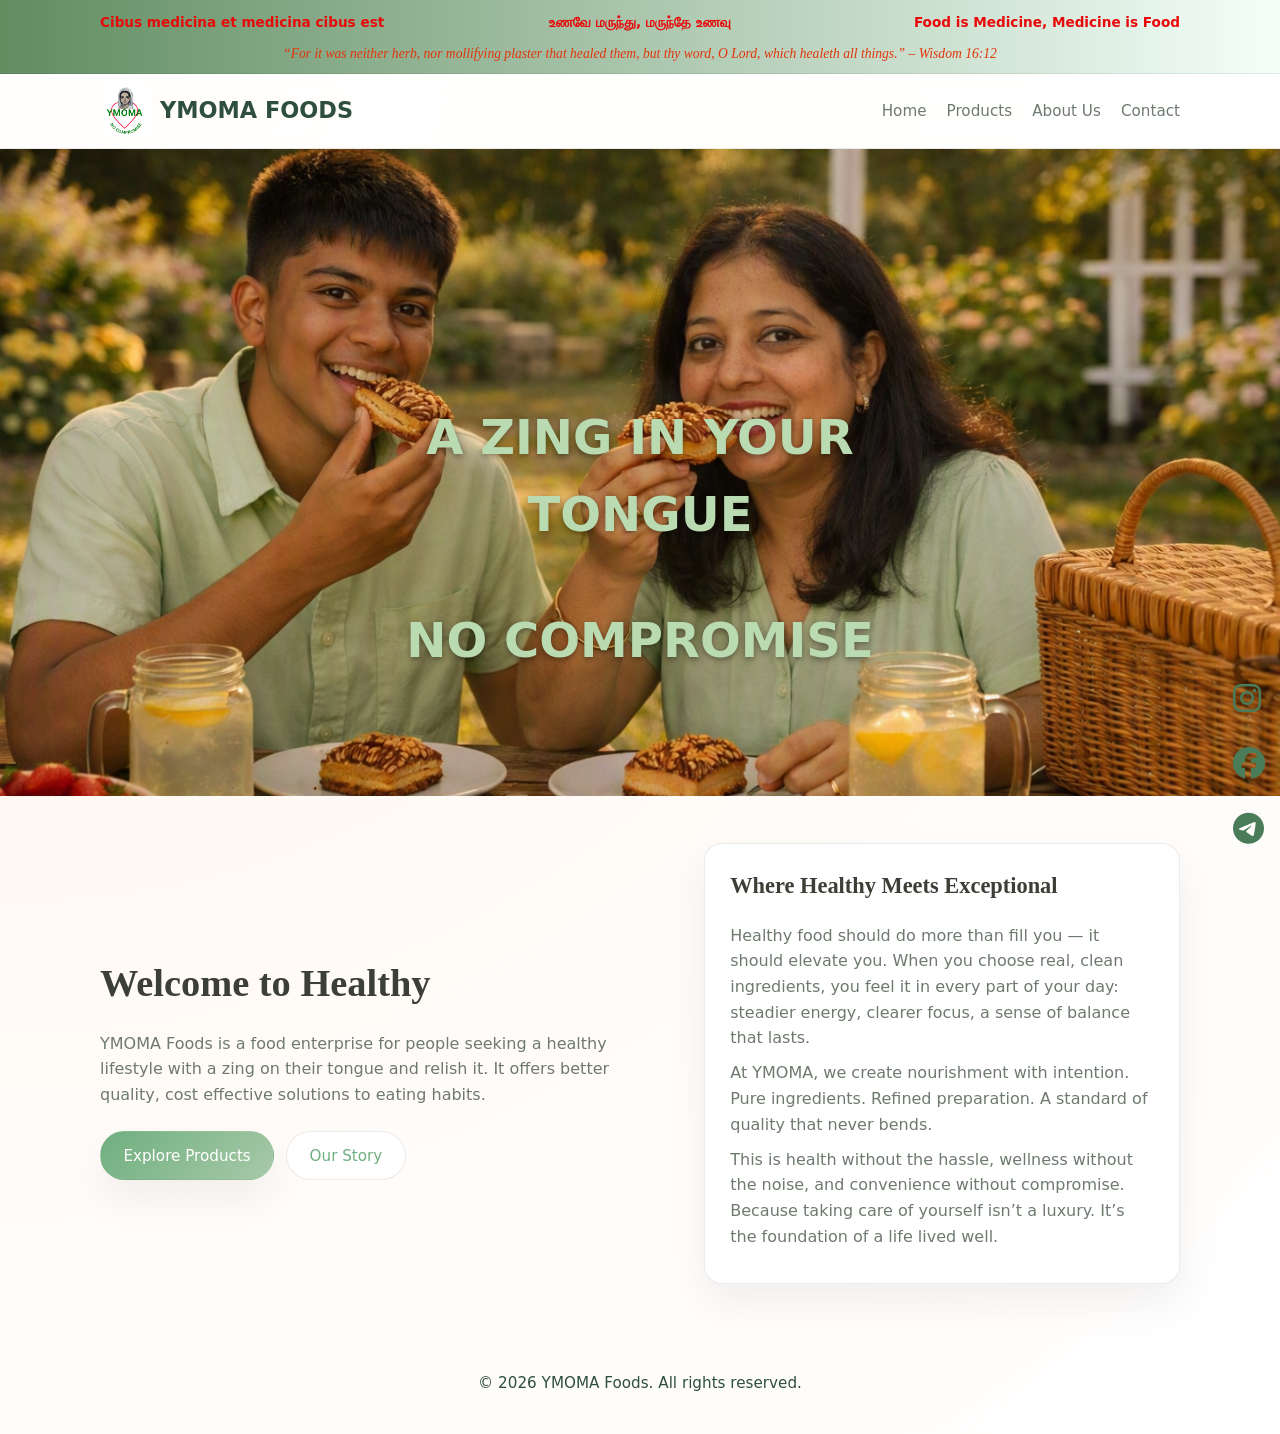
<file: index.html>
<!DOCTYPE html>
<html lang="en">
<head>
  <meta charset="UTF-8" />
  <title>YMOMA FOODS</title>
  <meta name="viewport" content="width=device-width, initial-scale=1" />
  <link rel="stylesheet" href="styles.css" />
  <link rel="stylesheet" href="https://cdnjs.cloudflare.com/ajax/libs/font-awesome/6.5.0/css/all.min.css">

</head>
<body class="home">
  <!-- Top bar -->
  <header class="top-bar">
    <div class="top-bar-inner">
    <div class="top-bar-tagline">
        <span class="tag-left">Cibus medicina et medicina cibus est</span>
        <span class="tag-center">உணவே மருந்து, மருந்தே உணவு</span>
        <span class="tag-right">Food is Medicine, Medicine is Food</span>
    </div>
    <span class="top-bar-verse">
        “For it was neither herb, nor mollifying plaster that healed them,
        but thy word, O Lord, which healeth all things.” – Wisdom 16:12
    </span>
    </div>
  </header>

  

  <!-- Navigation -->
  <nav class="nav">
    <div class="nav-inner">
      <div class="nav-brand">
        <img src="images/icons/YMOMA.png" alt="YMOMA Foods Logo" class="nav-logo-img">
        <a href="index.html" class="nav-logo-text">YMOMA FOODS</a>
      </div>
      
      <button class="nav-toggle" aria-label="Toggle navigation">
        <span></span><span></span><span></span>
      </button>
      <ul class="nav-links">
        <li><a href="index.html">Home</a></li>
        <li><a href="products.html">Products</a></li>
        <li><a href="about.html">About Us</a></li>
        <li><a href="contact.html">Contact</a></li>
      </ul>
    </div>
  </nav>

  <div class="social-media-side">
  <a href="https://instagram.com/ymomafoods"><i class="fa-brands fa-instagram"></i></a>
  <a href="https://www.facebook.com/share/1C431CMfTh/"><i class="fa-brands fa-facebook"></i></a>
  <a href="https://t.me/ymomafoods"><i class="fa-brands fa-telegram"></i></a>
</div>


  <div class="site-banner">
  <div class="banner-image">
    
     <!-- Desktop banner -->
    
     <img src="images/AI/banner.png" alt="YMOMA Banner" class="banner-desktop">
  

   

    <div class="banner-text">A ZING IN YOUR TONGUE</div>
    <div class="banner-text1">NO COMPROMISE</div>
  </div>
</div>


  <!-- Hero section -->
  <main>
    <section class="hero">
      <div class="hero-content">
        <h1 class="hero-title">Welcome to Healthy</h1>
        <p class="hero-text">
          YMOMA Foods is a food enterprise for people seeking a healthy lifestyle
          with a zing on their tongue and relish it. It offers better quality,
          cost effective solutions to eating habits.
        </p>
        <div class="hero-cta">
          <a href="products.html" class="btn-primary">Explore Products</a>
          <a href="about.html" class="btn-secondary">Our Story</a>
        </div>
      </div>
      <div class="hero-visual">
        <div class="hero-card">
          <h2>Where Healthy Meets Exceptional</h2>
          <p>
            Healthy food should do more than fill you — it should elevate you.
            When you choose real, clean ingredients, you feel it in every part
            of your day: steadier energy, clearer focus, a sense of balance that lasts.
          </p>
          <p>
            At YMOMA, we create nourishment with intention. Pure ingredients.
            Refined preparation. A standard of quality that never bends.
          </p>
          <p>
            This is health without the hassle, wellness without the noise,
            and convenience without compromise. Because taking care of yourself
            isn’t a luxury. It’s the foundation of a life lived well.
          </p>
        </div>
      </div>
    </section>

   
  </main>

  <!-- Footer -->
  <footer class="footer">
    <p>© 2026 YMOMA Foods. All rights reserved.</p>
  </footer>

  <script src="script.js"></script>
</body>
</html>
</file>
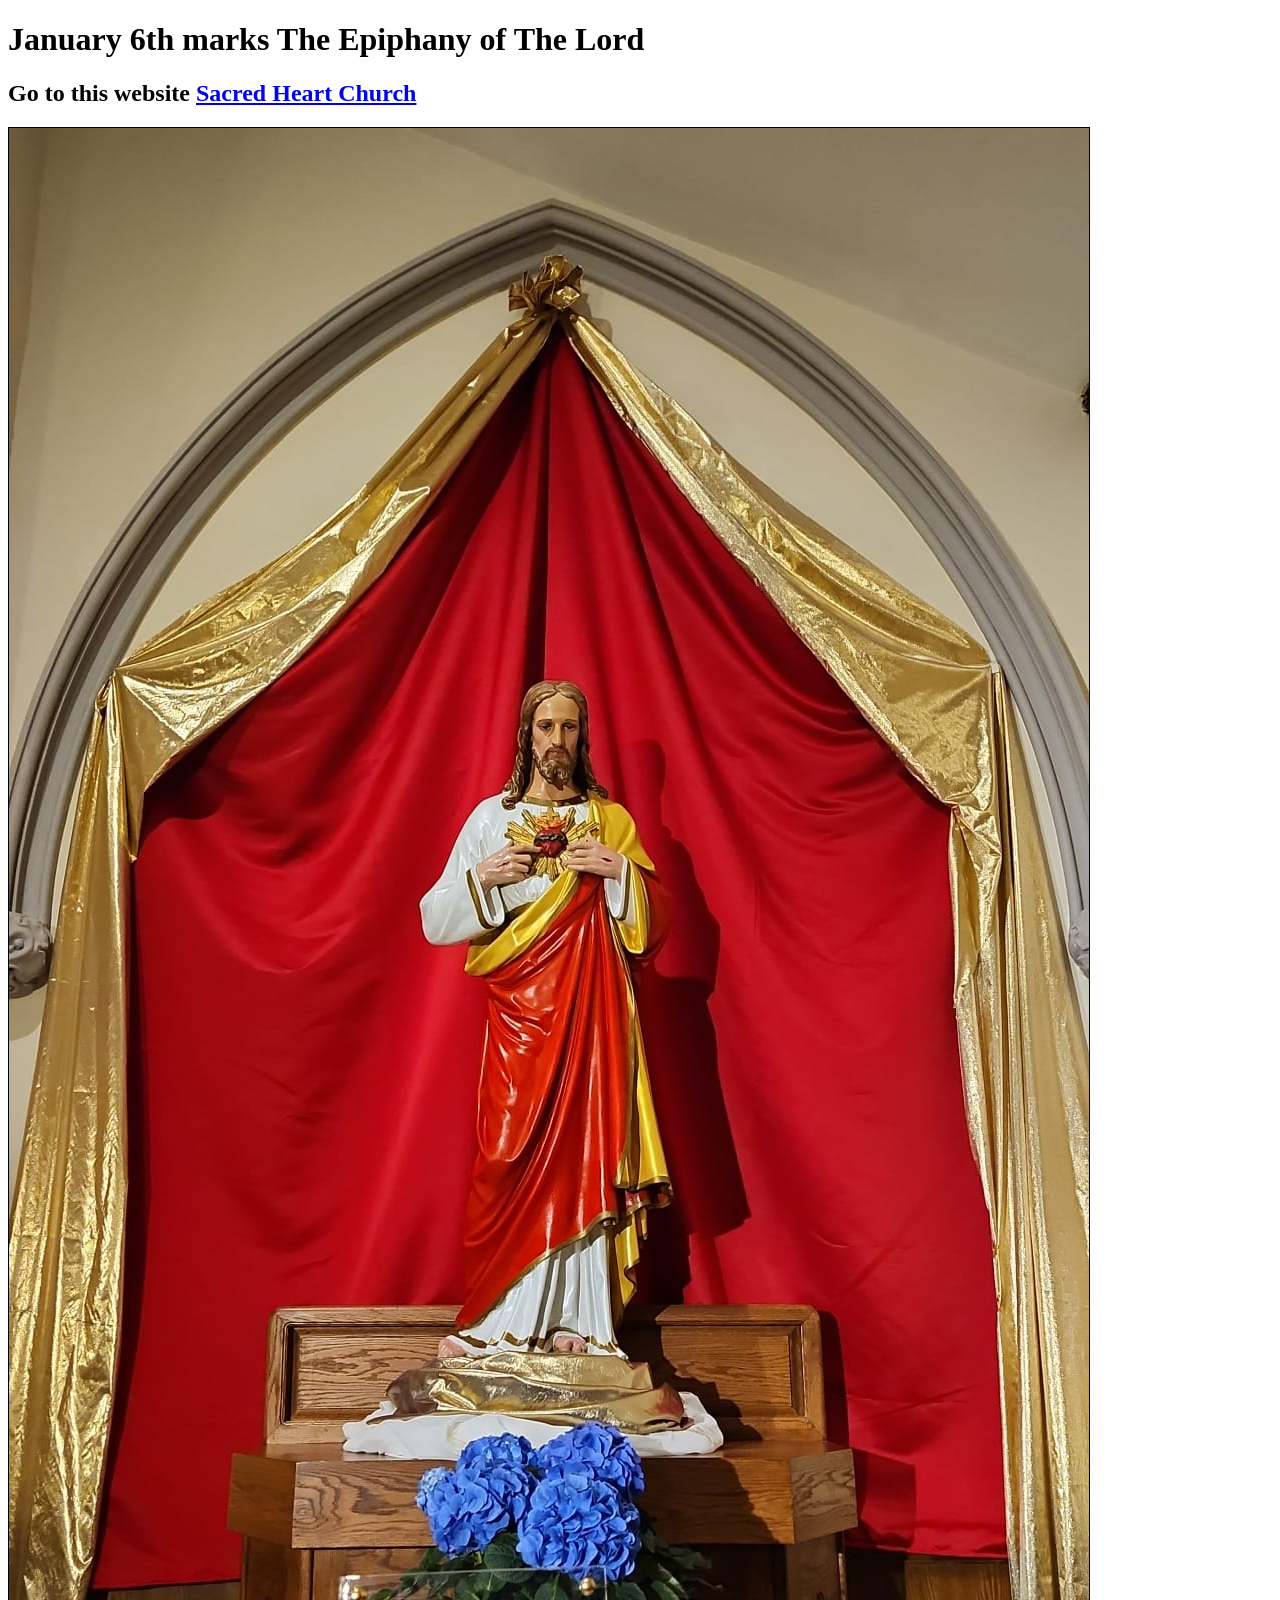
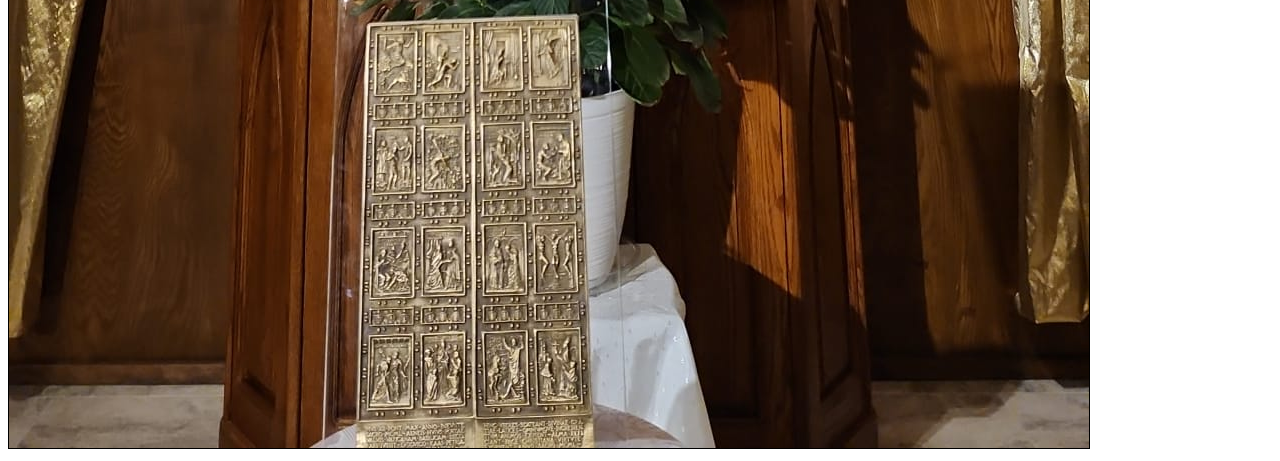
<file: index1.html>
<!DOCTYPE html>
<html>
    <head>
        <meta charset="utf-8">
        <meta name = "viewport" content="width=device-width, initial-scale=1">
        <title>Yeshua is King</title>
</head>
<body>

<h1><b> January 6th marks The Epiphany of The Lord </b></h1>

<h2>Go to this website <a href="https://www.sacredheartbrant.ca" target=" blank">Sacred Heart Church</a></h2>

<img src="SacredHeart.jpg" border = "1">
</body>








</html>
</file>
<file: styles.css>
:root {
  --bg-main: #FFF9F0;
  --bg-card: #FFFFFF;
  --bg-accent: #E8F4E8;
  --bg-accent-soft: #F4FFF4;

  --text-main: #3B3F36;
  --text-muted: #6F7A6F;

  --accent-primary: #6FAF7F;
  --accent-secondary: #A8C9A8;

  --border-soft: rgba(0, 0, 0, 0.08);
  --shadow-soft: 0 18px 40px rgba(0, 0, 0, 0.06);

  --radius-lg: 18px;
  --radius-md: 12px;
  --radius-sm: 8px;

  --max-width: 1120px;

  --font-sans: system-ui, -apple-system, BlinkMacSystemFont, "Segoe UI", sans-serif;
  --font-serif: "Georgia", "Times New Roman", serif;
}

/* Reset */
*,
*::before,
*::after {
  box-sizing: border-box;
}

html, body {
  margin: 0;
  padding: 0;
}

body {
  font-family: var(--font-sans);
  background: radial-gradient(circle at top left, #fff3e6 0, #fff9f4 40%, #ffffff 100%);
  color: var(--text-main);
  line-height: 1.6;
}

/* Top bar */
.top-bar {
  background: linear-gradient(90deg, #618d61, #F4FFF9);
  color: var(--text-main);
  font-size: 0.85rem;
  border-bottom: 1px solid var(--border-soft);
}

.top-bar-inner {
  max-width: var(--max-width);
  margin: 0 auto;
  padding: 0.5rem 1.25rem;
  display: flex;
  flex-direction: column;
  align-items: center;
  text-align: center;
  gap: 0.35rem;
}

.top-bar-tagline {
  display: grid;
  grid-template-columns: 1fr 1fr 1fr;
  width: 100%;
  max-width: var(--max-width);
  padding: 0.25rem 0;
  color: rgb(231, 9, 9);
}

.tag-left { text-align: left; font-weight: 600; }
.tag-center { text-align: center; font-weight: 600; }
.tag-right { text-align: right; font-weight: 600; }

.top-bar-verse {
  font-style: italic;
  font-family: var(--font-serif);
  color: rgb(224, 54, 11);
}

/* Navigation */
.nav {
  background: rgba(255, 255, 255, 0.9);
  backdrop-filter: blur(12px);
  border-bottom: 1px solid var(--border-soft);
  position: sticky;
  top: 0;
  z-index: 20;
}

.nav-inner {
  max-width: var(--max-width);
  margin: 0 auto;
  padding: 0.75rem 1.25rem;
  display: flex;
  align-items: center;
  justify-content: space-between;
}

.nav-brand {
  display: flex;
  align-items: center;
  gap: 10px;
}

.nav-logo-img {
  width: 50px;
  height: 50px;
  object-fit: contain;
}

.nav-logo-text {
  font-size: 1.4rem;
  font-weight: 700;
  color: #2f4f3e;
  text-decoration: none;
}

.nav-links {
  list-style: none;
  display: flex;
  gap: 1.25rem;
  margin: 0;
  padding: 0;
}

.nav-links a {
  text-decoration: none;
  color: var(--text-muted);
  font-size: 0.95rem;
  position: relative;
  padding-bottom: 0.2rem;
}

.nav-links a::after {
  content: "";
  position: absolute;
  left: 0;
  bottom: 0;
  width: 0;
  height: 2px;
  background: linear-gradient(90deg, var(--accent-primary), var(--accent-secondary));
  transition: width 0.2s ease;
}

.nav-links a:hover::after,
.nav-links a.active::after {
  width: 100%;
}

.nav-toggle {
  display: none;
  background: none;
  border: none;
  padding: 0.25rem;
  cursor: pointer;
}

.nav-toggle span {
  display: block;
  width: 20px;
  height: 2px;
  background: var(--text-main);
  margin: 4px 0;
  border-radius: 999px;
}

/* ============================
   BANNER — CLEAN FINAL VERSION
   ============================ */

.site-banner {
  position: relative;
  width: 100%;
  overflow: hidden;
  height: 260px; /* inner page default */
}

body.home .site-banner {
  height: auto;
  overflow: visible;
}

.banner-image {
  position: relative;
  width: 100%;
  height: 100%;
}

.banner-image img {
  width: 100%;
  height: 100%;
  object-fit: cover;
  object-position: center bottom;
}

body.home .banner-image img {
  height: auto;
  object-fit: contain;
  object-position: center;
}

/* Overlay text */
.banner-text {
  position: absolute;
  top: 50%;
  left: 50%;
  transform: translate(-50%, -50%);
  color: rgb(186, 219, 177);
  font-size: 3rem;
  font-weight: 800;
  text-shadow: 0 2px 6px rgba(0, 0, 0, 0.4);
  text-align: center;
  z-index: 2;
}

.banner-text1,
.banner-text2 {
  position: absolute;
  top: 75%;
  left: 50%;
  transform: translate(-50%, -50%);
  color: rgb(186, 219, 177);
  font-size: 3rem;
  font-weight: 800;
  text-shadow: 0 2px 6px rgba(0, 0, 0, 0.4);
  text-align: center;
  z-index: 2;
}

/* ============================
   MOBILE — FINAL FIX
   ============================ */
@media (max-width: 768px) {

  body.home .site-banner {
    height: auto !important;
    overflow: visible !important;
  }

  body:not(.home) .site-banner {
    height: 180px !important;
    overflow: hidden !important;
  }

  body:not(.home) .banner-image {
    height: auto !important;
  }

 /* .banner-image img {
    height: 100%;
    object-fit: cover;
    object-position: center;
  }
    */

  .banner-text,
  .banner-text1,
  .banner-text2 {
    font-size: .85rem;
  }

  .banner-text {
    top: 32%;
  }

  .banner-text1,
  .banner-text2 {
    top: 48%;
  }
}


/* Product Card Images */
.card-image {
  width: 100%;
  margin: 1rem 0;
  display: flex;
  justify-content: center;
}

.card-image img {
  width: 100%;
  max-width: 350px;
  border-radius: 12px;
  box-shadow: 0 4px 12px rgba(0,0,0,0.08);
  object-fit: cover;
}

/* Hero */
.hero {
  max-width: var(--max-width);
  margin: 2.5rem auto 3rem;
  padding: 0 1.25rem;
  display: grid;
  grid-template-columns: minmax(0, 1.2fr) minmax(0, 1fr);
  gap: 2rem;
  align-items: center;
}

.hero-subtitle {
  text-transform: uppercase;
  letter-spacing: 0.12em;
  font-size: 0.8rem;
  color: var(--accent-primary);
  font-weight: 600;
}

.hero-title {
  font-size: 2.4rem;
  margin: 0.4rem 0 0.8rem;
  font-family: var(--font-serif);
}

.hero-text {
  color: var(--text-muted);
  max-width: 32rem;
}

.hero-cta {
  margin-top: 1.5rem;
  display: flex;
  flex-wrap: wrap;
  gap: 0.75rem;
}

.btn-primary,
.btn-secondary {
  display: inline-flex;
  align-items: center;
  justify-content: center;
  padding: 0.7rem 1.4rem;
  border-radius: 999px;
  font-size: 0.95rem;
  text-decoration: none;
  border: 1px solid transparent;
  cursor: pointer;
  transition: transform 0.15s ease, box-shadow 0.15s ease, background 0.15s ease;
}

.btn-primary {
  background: linear-gradient(135deg, var(--accent-primary), var(--accent-secondary));
  color: #ffffff;
  box-shadow: var(--shadow-soft);
}

.btn-primary:hover {
  transform: translateY(-1px);
  box-shadow: 0 22px 45px rgba(0, 0, 0, 0.08);
}

.btn-secondary {
  background: #ffffff;
  color: var(--accent-primary);
  border-color: var(--border-soft);
}

.btn-secondary:hover {
  background: #fff3e6;
}

/* Hero visual card */
.hero-visual {
  display: flex;
  justify-content: center;
}

.hero-card {
  background: #ffffff;
  border-radius: var(--radius-lg);
  padding: 1.5rem 1.6rem;
  box-shadow: var(--shadow-soft);
  border: 1px solid var(--border-soft);
}

.hero-card h2 {
  margin-top: 0;
  font-family: var(--font-serif);
  font-size: 1.4rem;
}

.hero-card p {
  margin: 0.6rem 0;
  color: var(--text-muted);
}

/* Page layout */
.page-main {
  max-width: var(--max-width);
  margin: 2.5rem auto 3rem;
  padding: 0 1.25rem;
}

.page-header h1 {
  font-family: var(--font-serif);
  font-size: 2rem;
  margin-bottom: 0.5rem;
}

.page-header p {
  color: var(--text-muted);
  max-width: 64rem;
}

/* Cards grid */
.cards-grid {
  margin-top: 2rem;
  display: grid;
  grid-template-columns: repeat(auto-fit, minmax(240px, 1fr));
  gap: 1.5rem;
}

.card {
  background: var(--bg-card);
  border-radius: var(--radius-md);
  padding: 1.25rem 1.4rem;
  box-shadow: var(--shadow-soft);
  border: 1px solid var(--border-soft);
}

.card h2 {
  margin-top: 0;
  font-size: 1.2rem;
  font-family: var(--font-serif);
}

.card p {
  color: var(--text-muted);
}

/* About Page Grid */
.about-grid {
  display: grid;
  grid-template-columns: repeat(auto-fit, minmax(280px, 1fr));
  gap: 2rem;
  margin-top: 2rem;
}

/* About Cards */
.about-card {
  background: #ffffff;
  padding: 2rem;
  border-radius: 14px;
  box-shadow: 0 4px 14px rgba(0,0,0,0.08);
  border-left: 6px solid #4a7c59;
}

.about-card h2 {
  margin-bottom: 1rem;
  font-size: 1.6rem;
  color: #2f4f3e;
}

.about-card p {
  line-height: 1.6;
  color: #444;
}

/* Contact Page */
.contact-wrapper {
  display: flex;
  justify-content: center;
  margin-top: 2rem;
}

.contact-box {
  background: #ffffff;
  padding: 2.5rem;
  border-radius: 14px;
  max-width: 500px;
  width: 100%;
  box-shadow: 0 4px 14px rgba(0,0,0,0.08);
  border-left: 6px solid #4a7c59;
  text-align: left;
}

.contact-box h2 {
  font-size: 1.8rem;
  margin-bottom: 1.5rem;
  color: #2f4f3e;
}

.contact-line {
  font-size: 1rem;
  margin-bottom: 0.8rem;
  color: #333;
}

.contact-note {
  margin-top: 1.5rem;
  font-size: 0.95rem;
  color: #555;
  line-height: 1.6;
}

/* Contact grid */
.grid-container {
  display: grid;
  grid-template-columns: repeat(auto-fit, minmax(220px, 1fr));
  gap: 2rem;
  margin: 2rem auto;
  max-width: 900px;
  text-align: center;
}

.grid-items {
  background: #ffffff;
  padding: 2rem;
  border-radius: 14px;
  box-shadow: 0 2px 10px rgba(0,0,0,0.08);
}

.grid-items h2 {
  font-size: 1.4rem;
  color: #2f4f3e;
}

.contact-icon {
  width: 60px;
  height: 60px;
}

/* Social media */
.social-media {
  margin-top: 2rem;
  text-align: center;
}

.social-media a {
  margin: 0 10px;
  font-size: 2rem;
  color: #4a7c59;
  text-decoration: none;
}

.social-media a:hover {
  color: #2f4f3e;
}

/* Responsive nav */
@media (max-width: 768px) {
  .top-bar-inner {
    flex-direction: column;
    align-items: flex-start;
  }

  .hero {
    grid-template-columns: minmax(0, 1fr);
  }

  .hero-visual {
    margin-top: 1.5rem;
  }

  .two-column {
    grid-template-columns: minmax(0, 1fr);
  }

  .nav-toggle {
    display: inline-block;
  }

  .nav-links {
    position: absolute;
    top: 100%;
    right: 0;
    left: 0;
    background: #ffffff;
    flex-direction: column;
    padding: 0.75rem 1.25rem 1rem;
    gap: 0.75rem;
    border-bottom: 1px solid var(--border-soft);
    box-shadow: 0 12px 30px rgba(0, 0, 0, 0.06);
    transform: translateY(-10px);
    opacity: 0;
    pointer-events: none;
    transition: opacity 0.18s ease, transform 0.18s ease;
  }

  .nav-links.nav-open {
    opacity: 1;
    transform: translateY(0);
    pointer-events: auto;
  }
}

.footer {
  text-align: center;
  padding: 1.5rem 0;
  color: #2f4f3e;
  font-size: 0.95rem;
}

.social-media-side {
  position: fixed;
  right: 15px;
  top: 85%;
  transform: translateY(-50%);
  display: flex;
  flex-direction: column;
  gap: 14px;
  z-index: 999;
}

.social-media-side a {
  font-size: 2rem;
  color: #4a7c59;
  text-decoration: none;
  transition: color 0.2s ease;
}

.social-media-side a:hover {
  color: #2f4f3e;
}

/* Hide mobile inner banner by default */
.banner-mobile-inner {
  display: none;
}

/* Mobile inner pages only */
@media (max-width: 768px) {

  /* Hide desktop banner on inner pages */
  body:not(.home) .banner-desktop {
    display: none !important;
  }

  /* Show mobile inner banner */
  body:not(.home) .banner-mobile-inner {
    display: block !important;
    width: 100%;
    height: 300px;
    object-fit: cover;
    object-position: bottom;
  }

  /* Inner page banner height */
  body:not(.home) .site-banner {
    height: 180px !important;
    overflow: hidden !important;
  }
}

/*
@media (max-width: 768px) {
  body:not(.home) .banner-image img {
    height: 300px !important;
    object-fit: cover !important;
    object-position: bottom !important;
  }
}
*/
</file>
